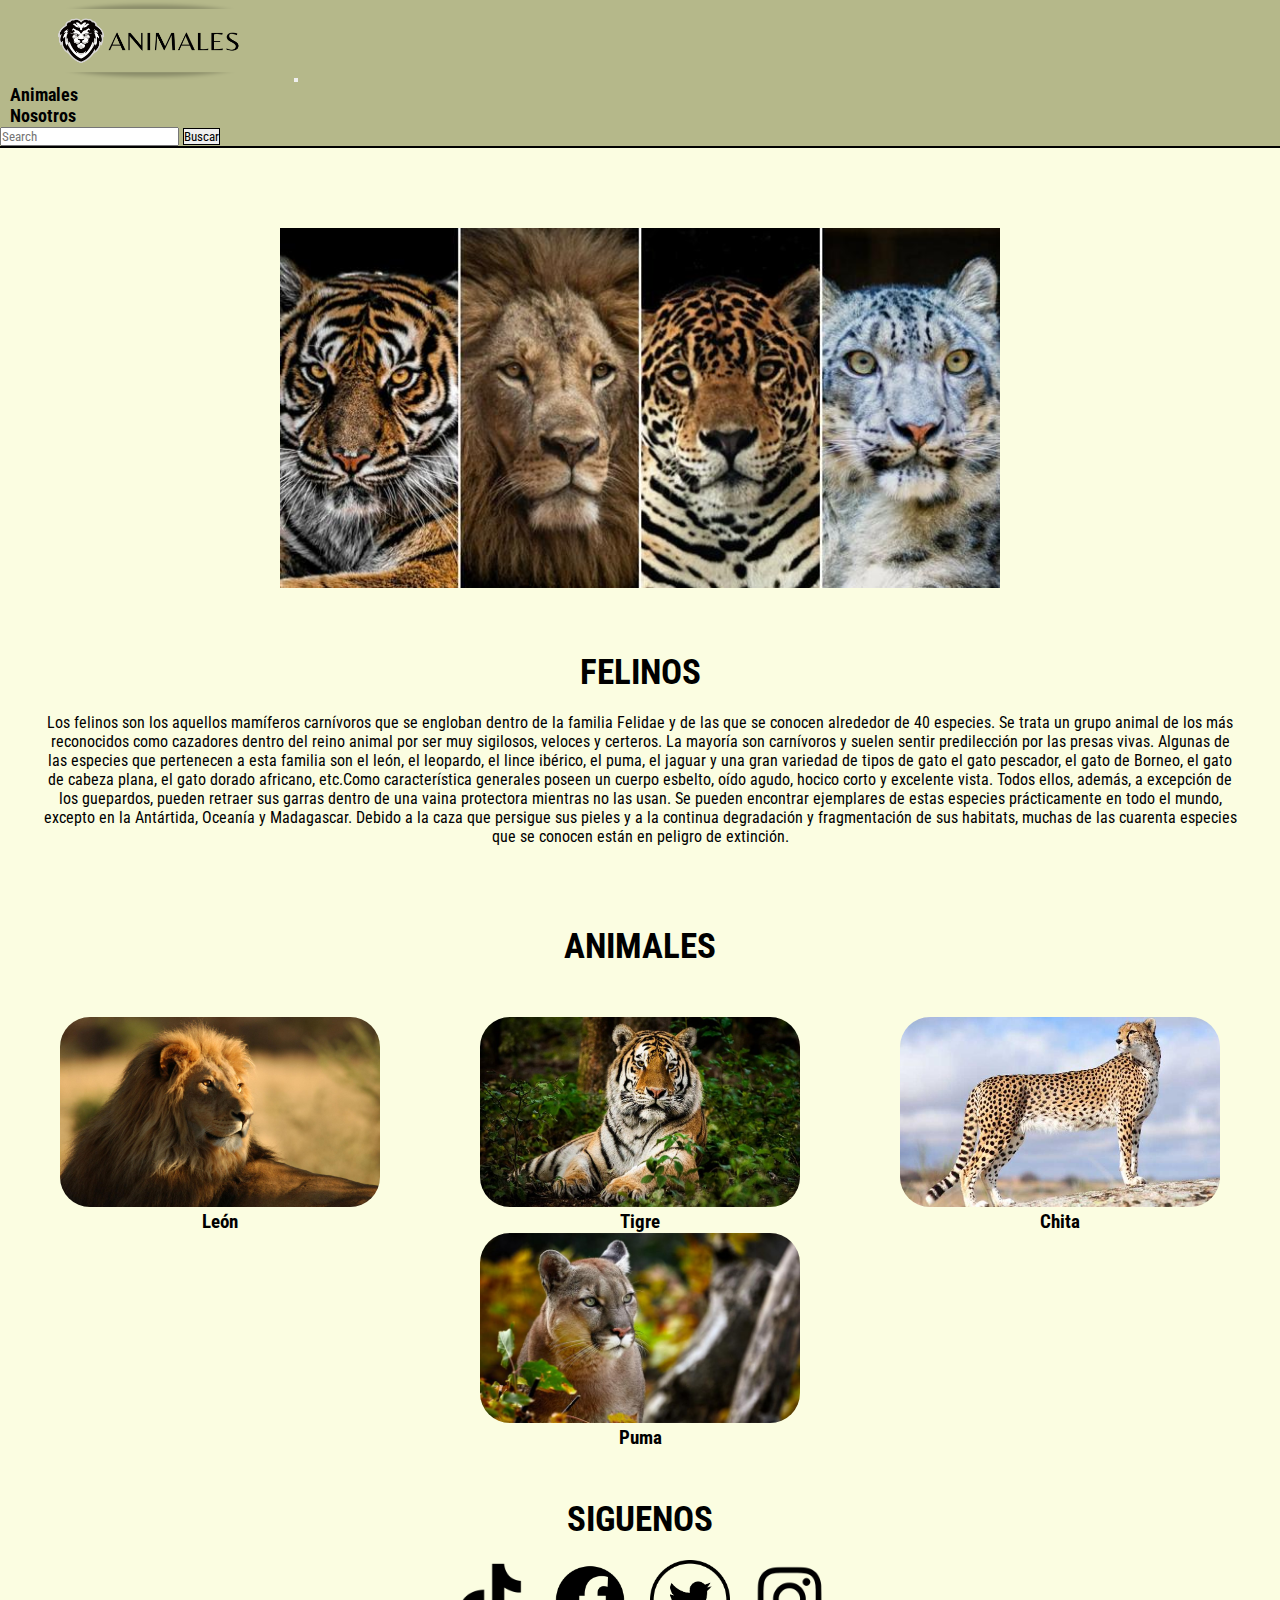
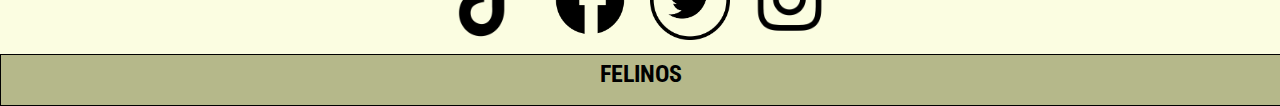
<file: index.html>
<!DOCTYPE html>
<html lang="es">

<head>
    <meta charset="UTF-8">
    <meta http-equiv="X-UA-Compatible" content="IE=edge">
    <meta name="viewport" content="width=device-width, initial-scale=1.0">
    <!----KEYWORDS---->
    <meta name="keywords" content="animales, animal, felinos, leon, tigre, puma, chita, contacto, mamiferos">    
    <!----DESCRIPTION---->
    <meta name="description" content="Este sitio te brindará información acerca de animales salvajes, los cuales pertenecen a la familia de los felinos, ellos son: León, Chita, Puma y Tigre">
    <!----PROTOCOLO OPEN GRAPH---->
    <!----TYPE---->
    <meta property="og:type" content="Web site">
    <!----TITLE---->
    <meta property="og:title" content="Animales | Información de distintos Felinos">
    <!----URTL---->
    <meta property="og:url" content="https://infofelinos.netlify.app/">
    <!----IMAGE---->
    <meta property="og:image" content="https://infofelinos.netlify.app/img/logo.png">
    <!----DESCRIPTION---->
    <meta property="og:description" content="Este sitio te brindará información acerca de animales salvajes, los cuales pertenecen a la familia de los felinos, ellos son: León, Chita, Puma y Tigre">
    <!----FAVICON---->
    <link rel="shortcut icon" href="./img/favicon.ico" type="image/x-icon">
    <!----bootstrap---->
    <link href="https://cdn.jsdelivr.net/npm/bootstrap@5.0.2/dist/css/bootstrap.min.css" rel="stylesheet"
        integrity="sha384-EVSTQN3/azprG1Anm3QDgpJLIm9Nao0Yz1ztcQTwFspd3yD65VohhpuuCOmLASjC" crossorigin="anonymous">
    <!--CSS-->
    <link rel="stylesheet" href="./css/estilos.css">
    <title>Felinos</title>
</head>

<body>
    <!--Encabezado, lo de arriba de todo (header)-->
    <header>
        <nav class="navbar navbar-expand-lg navbar-light">
            <div class="container-fluid">
                <img src="./img/logo.png" alt="logo">
                <button class="navbar-toggler" type="button" data-bs-toggle="collapse"
                    data-bs-target="#navbarSupportedContent" aria-controls="navbarSupportedContent"
                    aria-expanded="false" aria-label="Toggle navigation">
                    <span class="navbar-toggler-icon"></span>
                </button>
                <div class="collapse navbar-collapse" id="navbarSupportedContent">
                    <ul class="navbar-nav me-auto mb-2 mb-lg-0">
                        <li class="nav-item">
                            <a class="nav-link active" aria-current="page" href="#animales">Animales</a>
                        </li>
                        <li class="nav-item">
                            <a class="nav-link active" aria-current="page" href="#nosotros">Nosotros</a>
                        </li>
                    </ul>
                    <form class="d-flex">
                        <input class="form-control me-2" type="search" placeholder="Search" aria-label="Search">
                        <button class="btn boton" type="submit">Buscar</button>
                    </form>
                </div>
            </div>
        </nav>
    </header>
    <!--información principal, desde que termina el header hasta el footer-->
    <main>
        <!--Felinos con la imagen y texto-->
        <section class="hero">
            <img src="./img/felinosSalvajes.jpg" alt="felinos">
            <h1>FELINOS</h1>
            <p>Los felinos son los aquellos mamíferos carnívoros que se engloban dentro de la familia Felidae y de las
                que se conocen alrededor de 40 especies. Se trata un grupo animal de los más reconocidos como cazadores
                dentro del reino animal por ser muy sigilosos, veloces y certeros. La mayoría son carnívoros y suelen
                sentir predilección por las presas vivas. Algunas de las especies que pertenecen a esta familia son el
                león, el leopardo, el lince ibérico, el puma, el jaguar y una gran variedad de tipos de gato el gato
                pescador, el gato de Borneo, el gato de cabeza plana, el gato dorado africano, etc.Como característica
                generales poseen un cuerpo esbelto, oído agudo, hocico corto y excelente vista. Todos ellos, además, a
                excepción de los guepardos, pueden retraer sus garras dentro de una vaina protectora mientras no las
                usan. Se pueden encontrar ejemplares de estas especies prácticamente en todo el mundo, excepto en la
                Antártida, Oceanía y Madagascar. Debido a la caza que persigue sus pieles y a la continua degradación y
                fragmentación de sus habitats, muchas de las cuarenta especies que se conocen están en peligro de
                extinción.</p>
        </section>

        <!--tipos de felinos-->
        <section id="animales" class="fotosAnimales">
            <h2>ANIMALES</h2>
            <div class="animalesFlex">
                <div>
                    <a href="./page/leon.html"><img src="./img/1-leon.jpeg" alt="leon"><h3>León</h3></a>
                </div>
                <div>
                    <a href="./page/tigre.html"><img src="./img/tigre.jpg" alt="tigre"><h3>Tigre</h3></a>
                </div>
                <div>
                    <a href="./page/chita.html"><img src="./img/chita.jpg" alt="chita"><h3>Chita</h3></a>
                </div>
                <div>
                    <a href="./page/puma.html"><img src="./img/puma.jpg" alt="puma"><h3>Puma</h3></a>
                </div>
            </div>

        </section>

        <!--contacto-->


        <!--nosotros-->
        <section id="nosotros" class="nosotros">
            <h2>SIGUENOS</h2>
            <div class="flexNos">
                <div><a href="" target="_blank"><img src="./img/TikTok.png" alt="tiktok"></a></div>
                <div><a href="" target="_blank"><img src="./img/facebook.png" alt="facebook"></a></div>
                <div><a href="" target="_blank"><img src="./img/twitter.png" alt="twitter"></a></div>
                <div><a href="" target="_blank"><img src="./img/instagram.png" alt="instagram"></a></div>
            </div>
        </section>

    </main>


    <footer>
        <h2>FELINOS</h2>
    </footer>
    <!--JavaScript-->
    <script src="https://cdn.jsdelivr.net/npm/bootstrap@5.0.2/dist/js/bootstrap.bundle.min.js"
        integrity="sha384-MrcW6ZMFYlzcLA8Nl+NtUVF0sA7MsXsP1UyJoMp4YLEuNSfAP+JcXn/tWtIaxVXM"
        crossorigin="anonymous"></script>
</body>

</html>
</file>
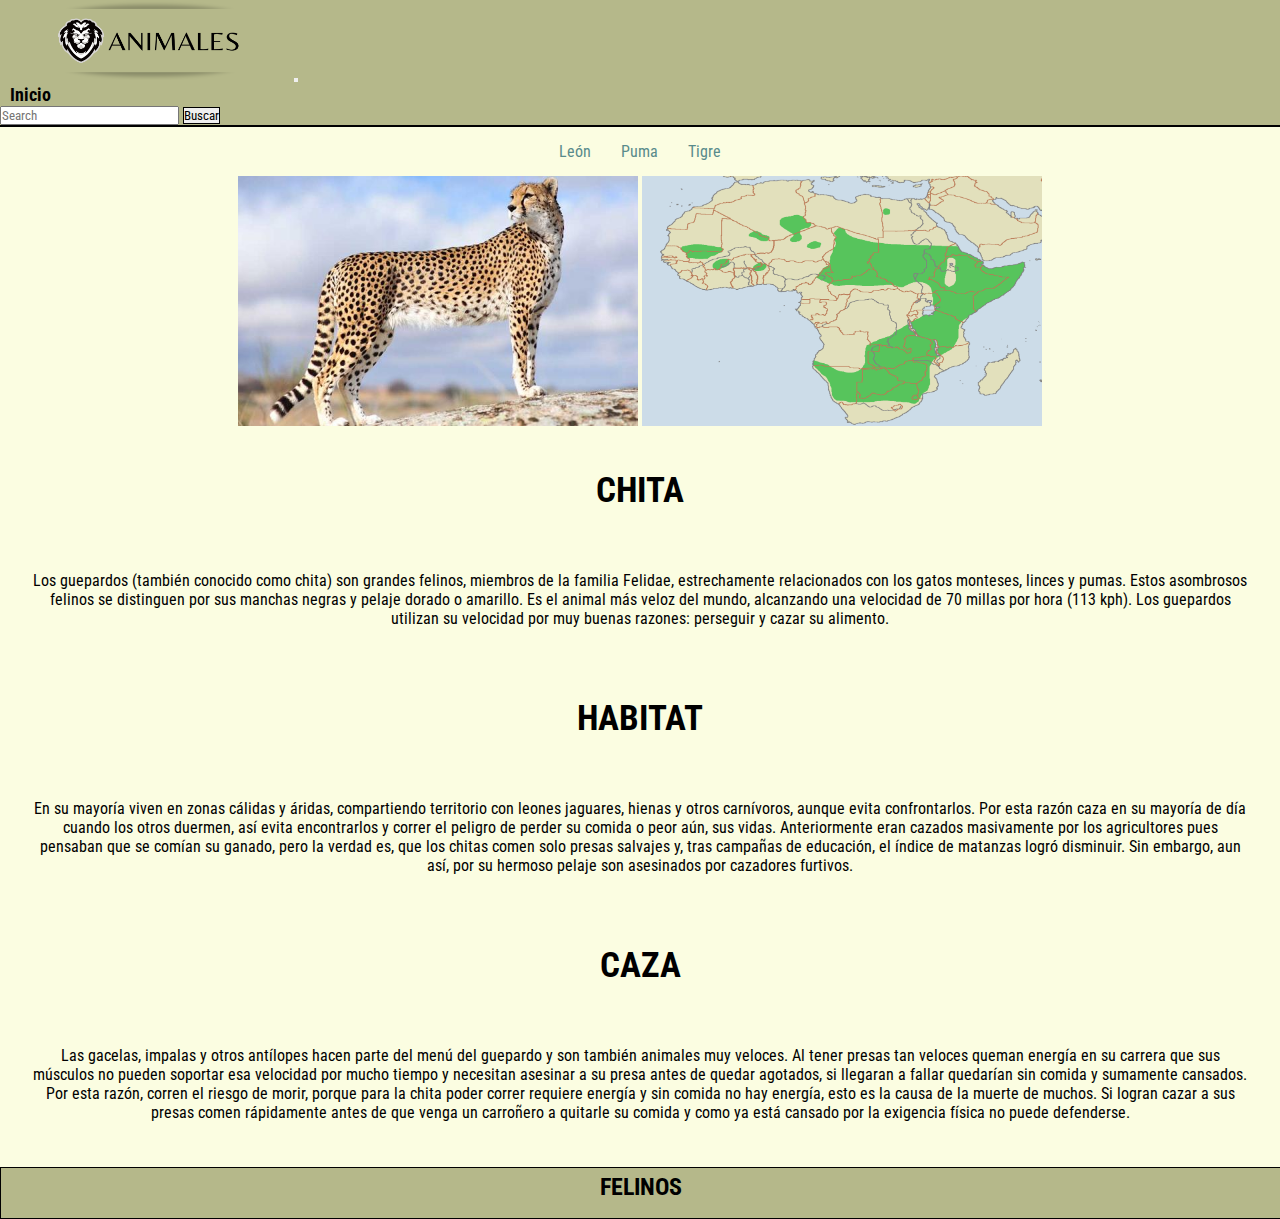
<file: page/chita.html>
<!DOCTYPE html>
<html lang="es">
<head>
    <meta charset="UTF-8">
    <meta http-equiv="X-UA-Compatible" content="IE=edge">
    <meta name="viewport" content="width=device-width, initial-scale=1.0">
    <!----KEYWORDS---->
    <meta name="keywords" content="animales, animal, felinos, leon, tigre, puma, chita, contacto, mamiferos, habitat, galeria, fotos">    
    <!----DESCRIPTION---->
    <meta name="description" content="Este sitio te brindará información acerca de la Chita, conociendo su hábitat natural y su formas de caza.">
    <!----PROTOCOLO OPEN GRAPH---->
    <!----TYPE---->
    <meta property="og:type" content="Web site">
    <!----TITLE---->
    <meta property="og:title" content="Animales | Información de distintos Felinos">
    <!----URTL---->
    <meta property="og:url" content="https://infofelinos.netlify.app/">
    <!----IMAGE---->
    <meta property="og:image" content="https://infofelinos.netlify.app/img/logo.png">
    <!----DESCRIPTION---->
    <meta property="og:description" content="Este sitio te brindará información acerca de la Chita, conociendo su hábitat natural y su formas de caza.">
    <!----FAVICON---->
    <link rel="shortcut icon" href="../img/favicon.ico" type="image/x-icon">
    <!----bootstrap---->  
    <link href="https://cdn.jsdelivr.net/npm/bootstrap@5.0.2/dist/css/bootstrap.min.css" rel="stylesheet" integrity="sha384-EVSTQN3/azprG1Anm3QDgpJLIm9Nao0Yz1ztcQTwFspd3yD65VohhpuuCOmLASjC" crossorigin="anonymous">
    <!--CSS-->
    <link rel="stylesheet" href="../css/estilos.css">
    <title>Chita</title>
</head>
<body>
<header>
    <nav class="navbar navbar-expand-lg navbar-light">
        <div class="container-fluid">
            <img src="../img/logo.png" alt="logo">
            <button class="navbar-toggler" type="button" data-bs-toggle="collapse"
                data-bs-target="#navbarSupportedContent" aria-controls="navbarSupportedContent"
                aria-expanded="false" aria-label="Toggle navigation">
                <span class="navbar-toggler-icon"></span>
            </button>
            <div class="collapse navbar-collapse" id="navbarSupportedContent">
                <ul class="navbar-nav me-auto mb-2 mb-lg-0">
                    <li class="nav-item">
                        <a class="nav-link active" aria-current="page" href="../index.html">Inicio</a>
                    </li>
                </ul>
                <form class="d-flex">
                    <input class="form-control me-2" type="search" placeholder="Search" aria-label="Search">
                    <button class="btn boton" type="submit">Buscar</button>
                </form>
            </div>
        </div>
    </nav>
</header>
    <!--información principal, desde que termina el header hasta el footer-->
    <main>
        <section>
            <ul>
            <li><a href="../page/leon.html" class="tiposAnimales">León</a></li>
            <li><a href="../page/puma.html" class="tiposAnimales">Puma</a></li> 
            <li><a href="../page/tigre.html" class="tiposAnimales">Tigre</a></li>        
            </ul>
        </section>
        <!--Felinos con la imagen y texto-->
        
        <section>
            <div class="imgChita">
                    <img src="../img/chita.jpg" alt="chita">
                    <img src="../img/habitatChita.png" alt="">   
            </div>
                <div class="infoChita">
                <h1>CHITA</h1>
                <p>Los guepardos (también conocido como chita) son grandes felinos, miembros de la familia Felidae, estrechamente relacionados con los gatos monteses, linces y pumas. Estos asombrosos felinos se distinguen por sus manchas negras y pelaje dorado o amarillo.
                Es el animal más veloz del mundo, alcanzando una velocidad de 70 millas por hora (113 kph). Los guepardos utilizan su velocidad por muy buenas razones: perseguir y cazar su alimento.
                </p>

                <h2>HABITAT</h2>
                <p>En su mayoría viven en zonas cálidas y áridas, compartiendo territorio con leones jaguares, hienas y otros carnívoros, aunque evita confrontarlos. Por esta razón caza en su mayoría de día cuando los otros duermen, así evita encontrarlos y correr el peligro de perder su comida o peor aún, sus vidas.
                Anteriormente eran cazados masivamente por los agricultores pues pensaban que se comían su ganado, pero la verdad es, que los chitas comen solo presas salvajes y, tras campañas de educación, el índice de matanzas logró disminuir. Sin embargo, aun así, por su hermoso pelaje son asesinados por cazadores furtivos.
                </p>

                <h2>CAZA</h2>
                <p>Las gacelas, impalas y otros antílopes hacen parte del menú del guepardo y son también animales muy veloces.
                Al tener presas tan veloces queman energía en su carrera que sus músculos no pueden soportar esa velocidad por mucho tiempo y necesitan asesinar a su presa antes de quedar agotados, si llegaran a fallar quedarían sin comida y sumamente cansados.
                Por esta razón, corren el riesgo de morir, porque para la chita poder correr requiere energía y sin comida no hay energía, esto es la causa de la muerte de muchos. Si logran cazar a sus presas comen rápidamente antes de que venga un carroñero a quitarle su comida y como ya está cansado por la exigencia física no puede defenderse.
                </p>
            </div>


        </section>

    <!--parte final, donde hay logo, redes sociales, etc, etc-->
    <footer>
        <h2>FELINOS</h2>
    </footer>
            <!--JavaScript-->
    <script src="https://cdn.jsdelivr.net/npm/bootstrap@5.0.2/dist/js/bootstrap.bundle.min.js" integrity="sha384-MrcW6ZMFYlzcLA8Nl+NtUVF0sA7MsXsP1UyJoMp4YLEuNSfAP+JcXn/tWtIaxVXM" crossorigin="anonymous"></script>
</body>
</html>
</file>
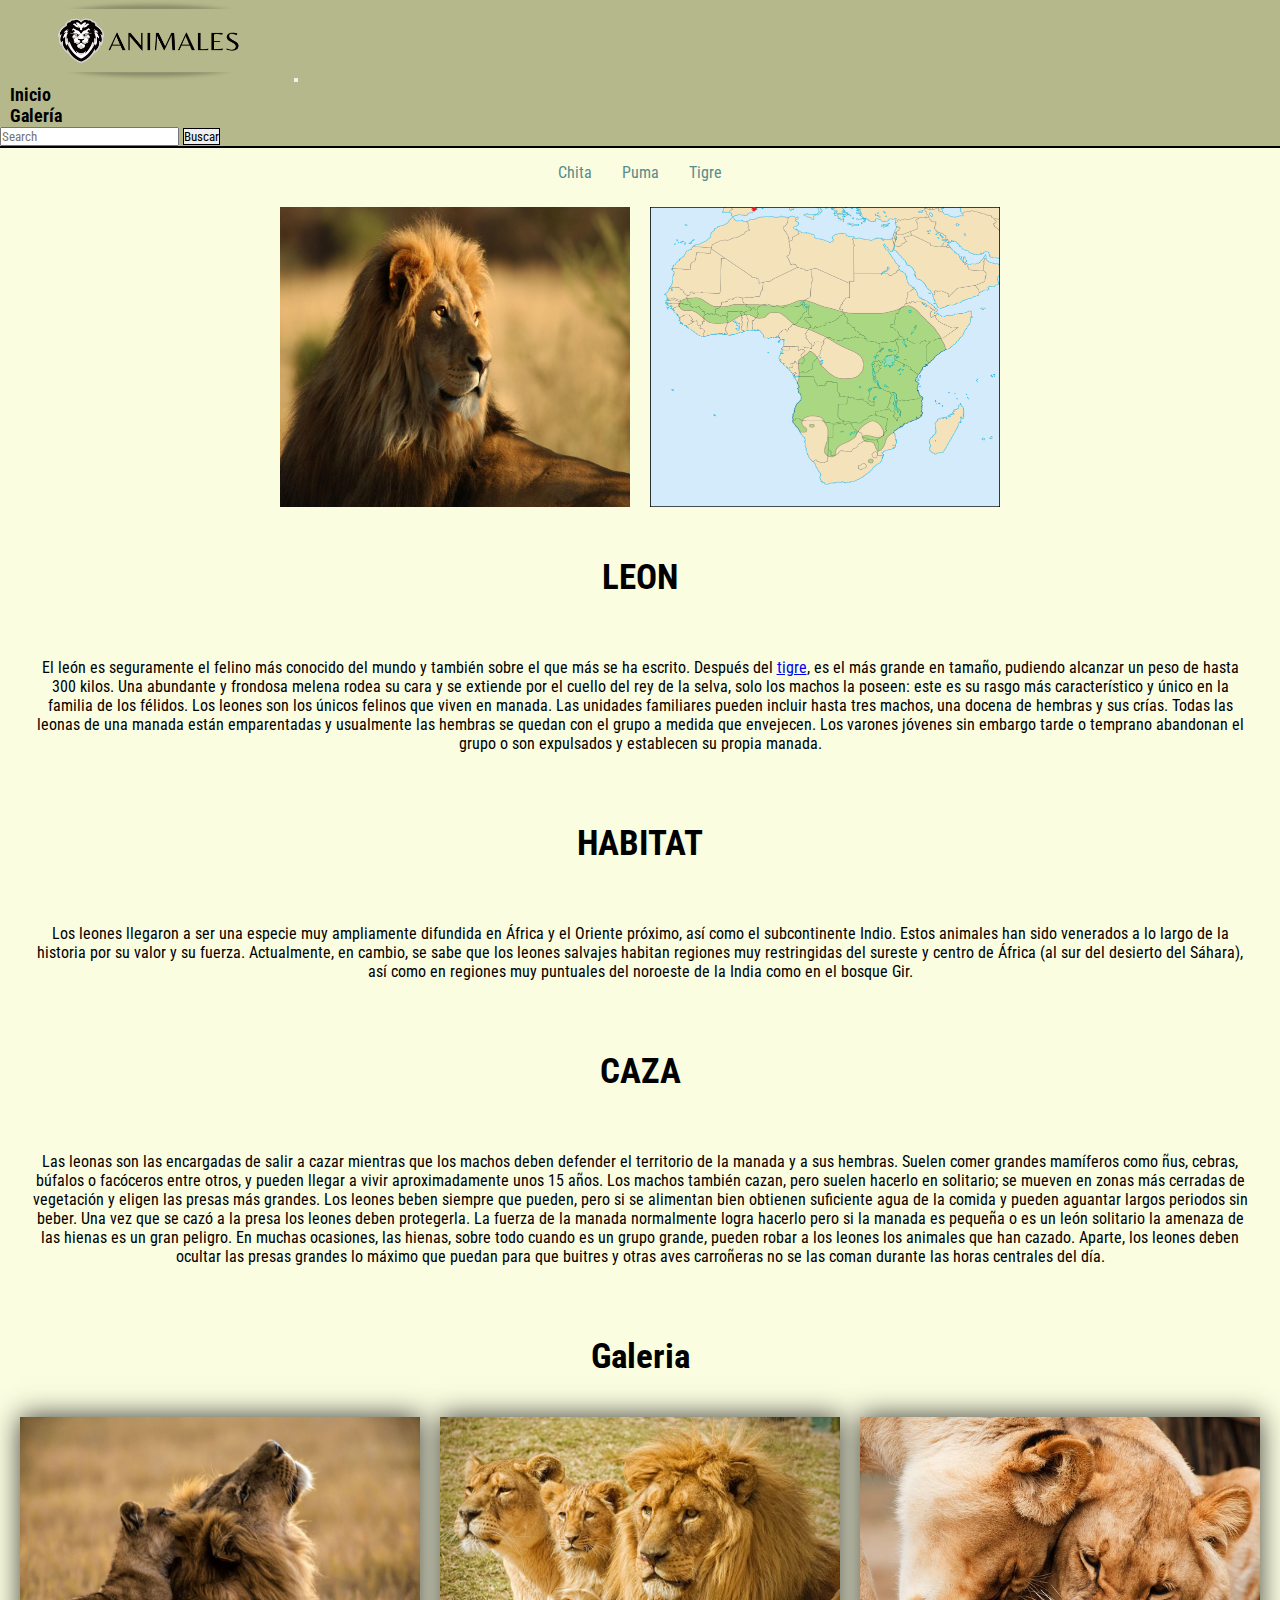
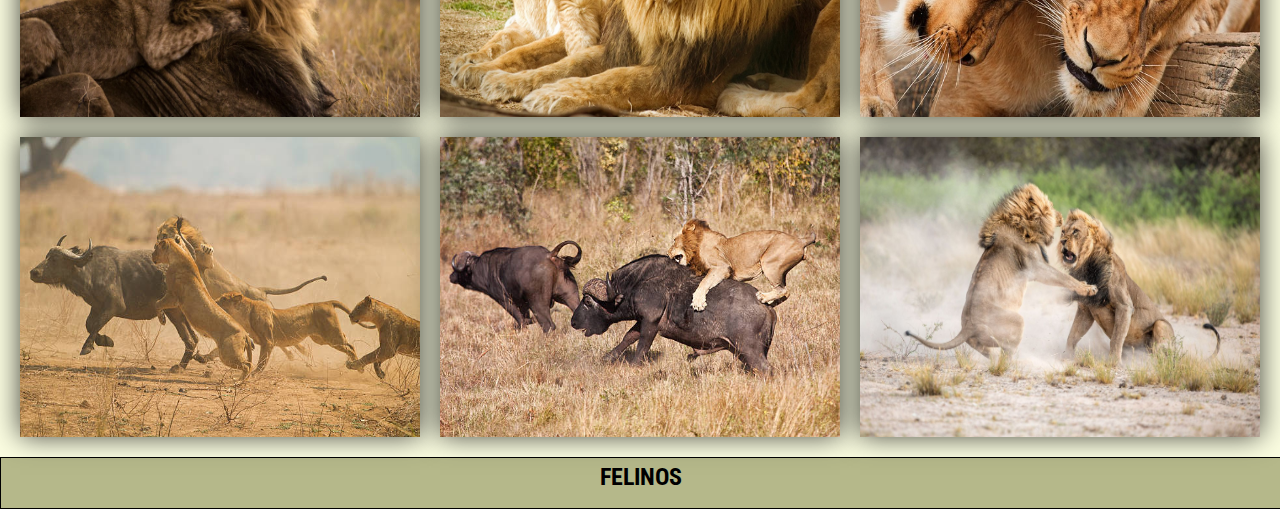
<file: page/leon.html>
<!DOCTYPE html>
<html lang="es">
<head>
    <meta charset="UTF-8">
    <meta http-equiv="X-UA-Compatible" content="IE=edge">
    <meta name="viewport" content="width=device-width, initial-scale=1.0">
    <!----KEYWORDS---->
    <meta name="keywords" content="animales, animal, felinos, leon, tigre, puma, chita, contacto, mamiferos, habitat, galeria, fotos">    
    <!----DESCRIPTION---->
    <meta name="description" content="Este sitio te brindará información acerca de los Leones, conociendo su hábitat natural y su formas de caza.">
    <!----PROTOCOLO OPEN GRAPH---->
    <!----TYPE---->
    <meta property="og:type" content="Web site">
    <!----TITLE---->
    <meta property="og:title" content="Animales | Información de distintos Felinos">
    <!----URTL---->
    <meta property="og:url" content="https://infofelinos.netlify.app/">
    <!----IMAGE---->
    <meta property="og:image" content="https://infofelinos.netlify.app/img/logo.png">
    <!----DESCRIPTION---->
    <meta property="og:description" content="Este sitio te brindará información acerca de los Leones, conociendo su hábitat natural y su formas de caza.">
    <!----FAVICON---->
    <link rel="shortcut icon" href="../img/favicon.ico" type="image/x-icon">
    <!----bootstrap---->  
    <link href="https://cdn.jsdelivr.net/npm/bootstrap@5.0.2/dist/css/bootstrap.min.css" rel="stylesheet" integrity="sha384-EVSTQN3/azprG1Anm3QDgpJLIm9Nao0Yz1ztcQTwFspd3yD65VohhpuuCOmLASjC" crossorigin="anonymous">
    <!--CSS-->
    <link rel="stylesheet" href="../css/estilos.css">
    <title>León</title>
</head>
<body>
<header>
    <nav class="navbar navbar-expand-lg navbar-light">
        <div class="container-fluid">
            <img src="../img/logo.png" alt="logo">
            <button class="navbar-toggler" type="button" data-bs-toggle="collapse"
                data-bs-target="#navbarSupportedContent" aria-controls="navbarSupportedContent"
                aria-expanded="false" aria-label="Toggle navigation">
                <span class="navbar-toggler-icon"></span>
            </button>
            <div class="collapse navbar-collapse" id="navbarSupportedContent">
                <ul class="navbar-nav me-auto mb-2 mb-lg-0">
                    <li class="nav-item">
                        <a class="nav-link active" aria-current="page" href="../index.html">Inicio</a>
                    </li>
                    <li class="nav-item">
                        <a class="nav-link active" aria-current="page" href="#galeriaLeon">Galería</a>
                    </li>
                </ul>
                <form class="d-flex">
                    <input class="form-control me-2" type="search" placeholder="Search" aria-label="Search">
                    <button class="btn boton" type="submit">Buscar</button>
                </form>
            </div>
        </div>
    </nav>
</header>
    <!--información principal, desde que termina el header hasta el footer-->
    <main>
        <section>
            <ul>
            <li><a href="../page/chita.html" class="tiposAnimales">Chita</a></li>
            <li><a href="../page/puma.html" class="tiposAnimales">Puma</a></li> 
            <li><a href="../page/tigre.html" class="tiposAnimales">Tigre</a></li>        
            </ul>
        </section>
        <!--Felinos con la imagen y texto-->
        
        <section>
            <div class="imgLeon">
                    <img src="../img/1-leon.jpeg" alt="">
                    <img src="../img/habitat-leon.png" alt="">   

            </div>
                <div class="infoLeon">
                <h1>LEON</h1>
                <p>El león es seguramente el felino más conocido del mundo y también sobre el que más se ha escrito. Después del <a href="./tigre.html">tigre</a>, es el más grande en tamaño, pudiendo alcanzar un peso de hasta 300 kilos.
                Una abundante y frondosa melena rodea su cara y se extiende por el cuello del rey de la selva, solo los machos la poseen: este es su rasgo más característico y único en la familia de los félidos.
                Los leones son los únicos felinos que viven en manada. Las unidades familiares pueden incluir hasta tres machos, una docena de hembras y sus crías. Todas las leonas de una manada están emparentadas y usualmente las hembras se quedan con el grupo a medida que envejecen. Los varones jóvenes sin embargo tarde o temprano abandonan el grupo o son expulsados y establecen su propia manada.</p>

                <h2>HABITAT</h2>
                <p>Los leones llegaron a ser una especie muy ampliamente difundida en África y el Oriente próximo, así como el subcontinente Indio. Estos animales han sido venerados a lo largo de la historia por su valor y su fuerza. Actualmente, en cambio, se sabe que los leones salvajes habitan regiones muy restringidas del sureste y centro de África (al sur del desierto del Sáhara), así como en regiones muy puntuales del noroeste de la India como en el bosque Gir.
                </p>

                <h2>CAZA</h2>
                <p>Las leonas son las encargadas de salir a cazar mientras que los machos deben defender el territorio de la manada y a sus hembras. Suelen comer grandes mamíferos como ñus, cebras, búfalos o facóceros entre otros, y pueden llegar a vivir aproximadamente unos 15 años.
                Los machos también cazan, pero suelen hacerlo en solitario; se mueven en zonas más cerradas de vegetación y eligen las presas más grandes. Los leones beben siempre que pueden, pero si se alimentan bien obtienen suficiente agua de la comida y pueden aguantar largos periodos sin beber.
                Una vez que se cazó a la presa los leones deben protegerla. La fuerza de la manada normalmente logra hacerlo pero si la manada es pequeña o es un león solitario la amenaza de las hienas es un gran peligro. En muchas ocasiones, las hienas, sobre todo cuando es un grupo grande, pueden robar a los leones los animales que han cazado. Aparte, los leones deben ocultar las presas grandes lo máximo que puedan para que buitres y otras aves carroñeras no se las coman durante las horas centrales del día.
                </p>
            </div>
        </section>
        <section class="galeria" id="galeriaLeon">
            <h2>Galeria</h2>
            <div class="gridGaleria">

                <div class="gridItem">
                    <img src="../img/2-leon.jpg" alt="">
                </div>
                <div class="gridItem">
                    <img src="../img/3-leon.jpg" alt="">
                </div>

                <div class="gridItem">
                    <img src="../img/4-leon.jpg" alt="">
                </div>
                <div class="gridItem">
                    <img src="../img/5-leon.jpg" alt="">
                </div>
                <div class="gridItem">
                    <img src="../img/6-leon.jpg" alt="">
                </div>

                <div class="gridItem">
                    <img src="../img/7-leon.jpg" alt="">
                </div>
            </div>
        </section>
    <!--parte final, donde hay logo, redes sociales, etc, etc-->
    <footer>
        <h2>FELINOS</h2>
    </footer>
            <!--JavaScript-->
    <script src="https://cdn.jsdelivr.net/npm/bootstrap@5.0.2/dist/js/bootstrap.bundle.min.js" integrity="sha384-MrcW6ZMFYlzcLA8Nl+NtUVF0sA7MsXsP1UyJoMp4YLEuNSfAP+JcXn/tWtIaxVXM" crossorigin="anonymous"></script>
</body>
</html>
</file>
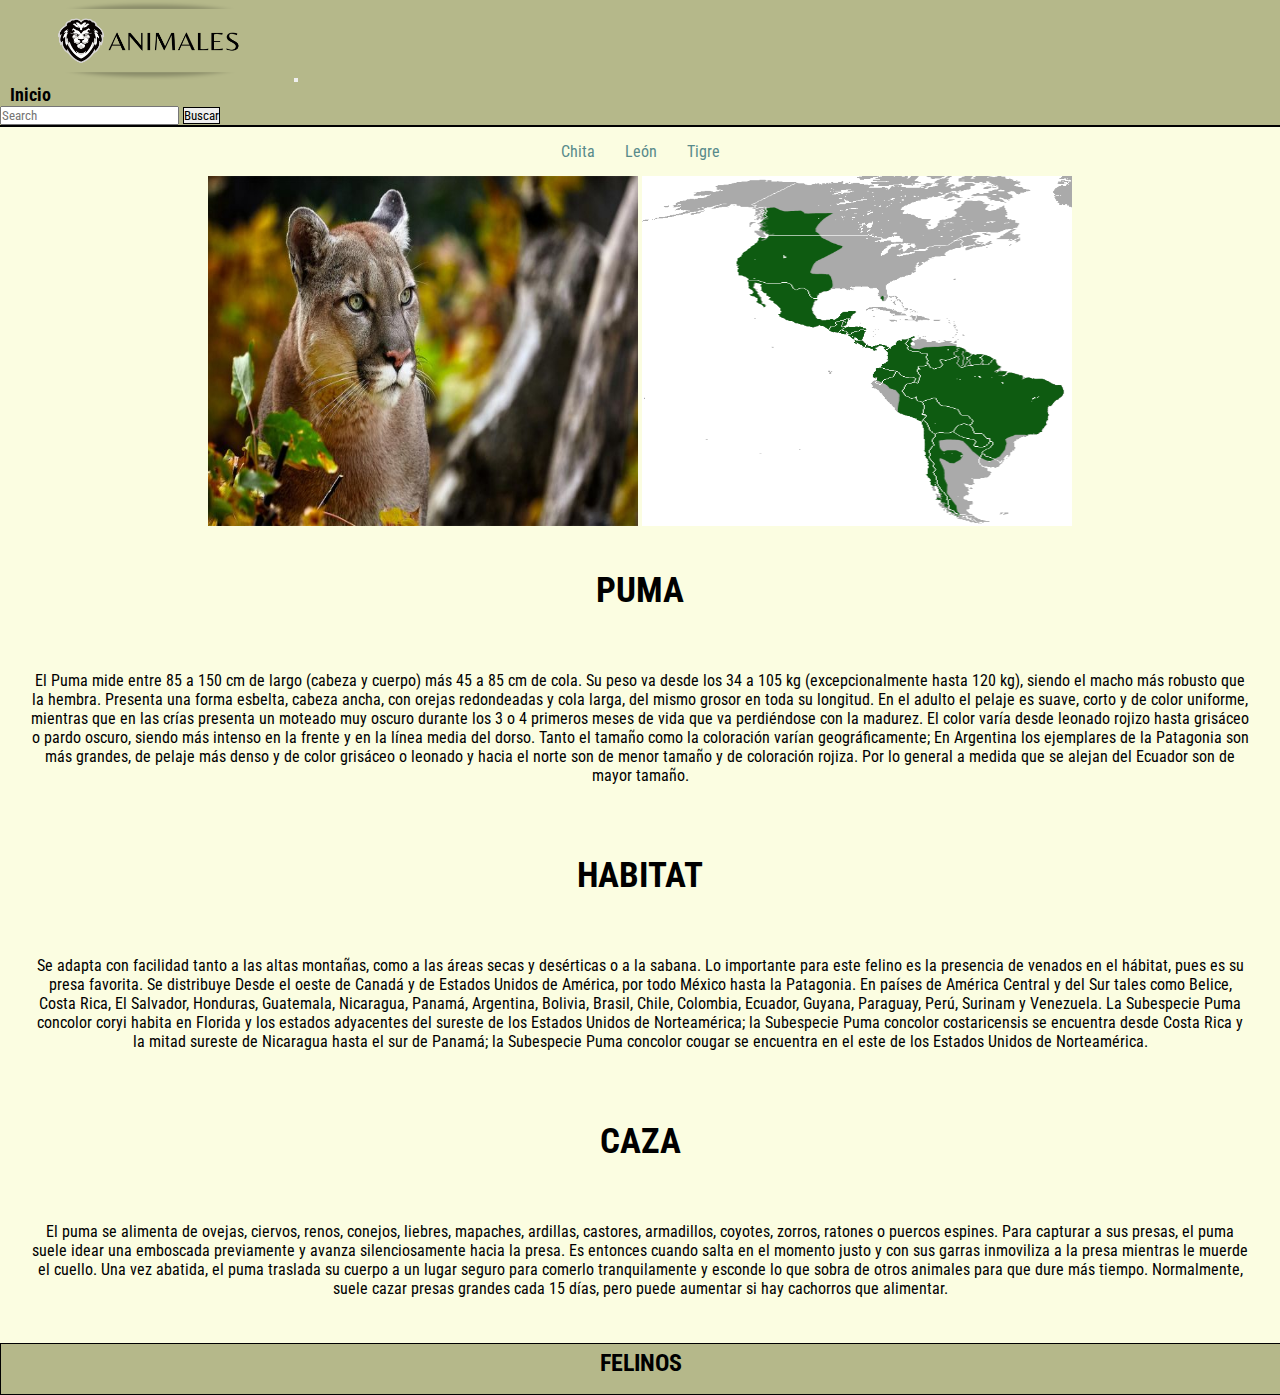
<file: page/puma.html>
<!DOCTYPE html>
<html lang="es">
<head>
    <meta charset="UTF-8">
    <meta http-equiv="X-UA-Compatible" content="IE=edge">
    <meta name="viewport" content="width=device-width, initial-scale=1.0">
    <!----KEYWORDS---->
    <meta name="keywords" content="animales, animal, felinos, leon, tigre, puma, chita, contacto, mamiferos, habitat, galeria, fotos">    
    <!----DESCRIPTION---->
    <meta name="description" content="Este sitio te brindará información acerca del Puma, conociendo su hábitat natural y su formas de caza.">
    <!----PROTOCOLO OPEN GRAPH---->
    <!----TYPE---->
    <meta property="og:type" content="Web site">
    <!----TITLE---->
    <meta property="og:title" content="Animales | Información de distintos Felinos">
    <!----URTL---->
    <meta property="og:url" content="https://infofelinos.netlify.app/">
    <!----IMAGE---->
    <meta property="og:image" content="https://infofelinos.netlify.app/img/logo.png">
    <!----DESCRIPTION---->
    <meta property="og:description" content="Este sitio te brindará información acerca del Puma, conociendo su hábitat natural y su formas de caza.">
    <!----FAVICON---->
    <link rel="shortcut icon" href="../img/favicon.ico" type="image/x-icon">
    <!----bootstrap---->  
    <link href="https://cdn.jsdelivr.net/npm/bootstrap@5.0.2/dist/css/bootstrap.min.css" rel="stylesheet" integrity="sha384-EVSTQN3/azprG1Anm3QDgpJLIm9Nao0Yz1ztcQTwFspd3yD65VohhpuuCOmLASjC" crossorigin="anonymous">
    <!--CSS-->
    <link rel="stylesheet" href="../css/estilos.css">
    <title>Puma</title>
</head>
<body>
<header>
    <nav class="navbar navbar-expand-lg navbar-light">
        <div class="container-fluid">
            <img src="../img/logo.png" alt="logo">
            <button class="navbar-toggler" type="button" data-bs-toggle="collapse"
                data-bs-target="#navbarSupportedContent" aria-controls="navbarSupportedContent"
                aria-expanded="false" aria-label="Toggle navigation">
                <span class="navbar-toggler-icon"></span>
            </button>
            <div class="collapse navbar-collapse" id="navbarSupportedContent">
                <ul class="navbar-nav me-auto mb-2 mb-lg-0">
                    <li class="nav-item">
                        <a class="nav-link active" aria-current="page" href="../index.html">Inicio</a>
                    </li>
                </ul>
                <form class="d-flex">
                    <input class="form-control me-2" type="search" placeholder="Search" aria-label="Search">
                    <button class="btn boton" type="submit">Buscar</button>
                </form>
            </div>
        </div>
    </nav>
</header>
    <!--información principal, desde que termina el header hasta el footer-->
    <main>
        <section>
            <ul>
            <li><a href="../page/chita.html" class="tiposAnimales">Chita</a></li> 
            <li><a href="../page/leon.html" class="tiposAnimales">León</a></li>
            <li><a href="../page/tigre.html" class="tiposAnimales">Tigre</a></li>        
            </ul>
        </section>
        <!--Felinos con la imagen y texto-->
        
        <section>
            <div class="imgPuma">
                    <img src="../img/puma.jpg" alt="Puma">
                    <img src="../img/habitatPuma.png" alt="">   
            </div>
                <div class="infoPuma">
                <h1>PUMA</h1>
                <p>El Puma mide entre 85 a 150 cm de largo (cabeza y cuerpo) más 45 a 85 cm de cola. Su peso va desde los 34 a 105 kg (excepcionalmente hasta 120 kg), siendo el macho más robusto que la hembra.
                Presenta una forma esbelta, cabeza ancha, con orejas redondeadas y cola larga, del mismo grosor en toda su longitud. En el adulto el pelaje es suave, corto y de color uniforme, mientras que en las crías presenta un moteado muy oscuro durante los 3 o 4 primeros meses de vida que va perdiéndose con la madurez. El color varía desde leonado rojizo hasta grisáceo o pardo oscuro, siendo más intenso en la frente y en la línea media del dorso. 
                Tanto el tamaño como la coloración varían geográficamente; En Argentina los ejemplares de la Patagonia son más grandes, de pelaje más denso y de color grisáceo o leonado y hacia el norte son de menor tamaño y de coloración rojiza. Por lo general a medida que se alejan del Ecuador son de mayor tamaño.
                </p>

                <h2>HABITAT</h2>
                <p>Se adapta con facilidad tanto a las altas montañas, como a las áreas secas y desérticas o a la sabana. Lo importante para este felino es la presencia de venados en el hábitat, pues es su presa favorita.
                Se distribuye Desde el oeste de Canadá y de Estados Unidos de América, por todo México hasta la Patagonia. En países de América Central y del Sur tales como Belice, Costa Rica, El Salvador, Honduras, Guatemala, Nicaragua, Panamá, Argentina, Bolivia, Brasil, Chile, Colombia, Ecuador, Guyana, Paraguay, Perú, Surinam y Venezuela. La Subespecie Puma concolor coryi habita en Florida y los estados adyacentes del sureste de los Estados Unidos de Norteamérica; la Subespecie Puma concolor costaricensis se encuentra desde Costa Rica y la mitad sureste de Nicaragua hasta el sur de Panamá; la Subespecie Puma concolor cougar se encuentra en el este de los Estados Unidos de Norteamérica.
                </p>

                <h2>CAZA</h2>
                <p>El puma se alimenta de ovejas, ciervos, renos, conejos, liebres, mapaches, ardillas, castores, armadillos, coyotes, zorros, ratones o puercos espines.
                Para capturar a sus presas, el puma suele idear una emboscada previamente y avanza silenciosamente hacia la presa. Es entonces cuando salta en el momento justo y con sus garras inmoviliza a la presa mientras le muerde el cuello.
                Una vez abatida, el puma traslada su cuerpo a un lugar seguro para comerlo tranquilamente y esconde lo que sobra de otros animales para que dure más tiempo. Normalmente, suele cazar presas grandes cada 15 días, pero puede aumentar si hay cachorros que alimentar.
                    
                </p>
            </div>


        </section>
    <!--parte final, donde hay logo, redes sociales, etc, etc-->
    <footer>
        <h2>FELINOS</h2>
    </footer>
            <!--JavaScript-->
    <script src="https://cdn.jsdelivr.net/npm/bootstrap@5.0.2/dist/js/bootstrap.bundle.min.js" integrity="sha384-MrcW6ZMFYlzcLA8Nl+NtUVF0sA7MsXsP1UyJoMp4YLEuNSfAP+JcXn/tWtIaxVXM" crossorigin="anonymous"></script>
</body>
</html>
</file>
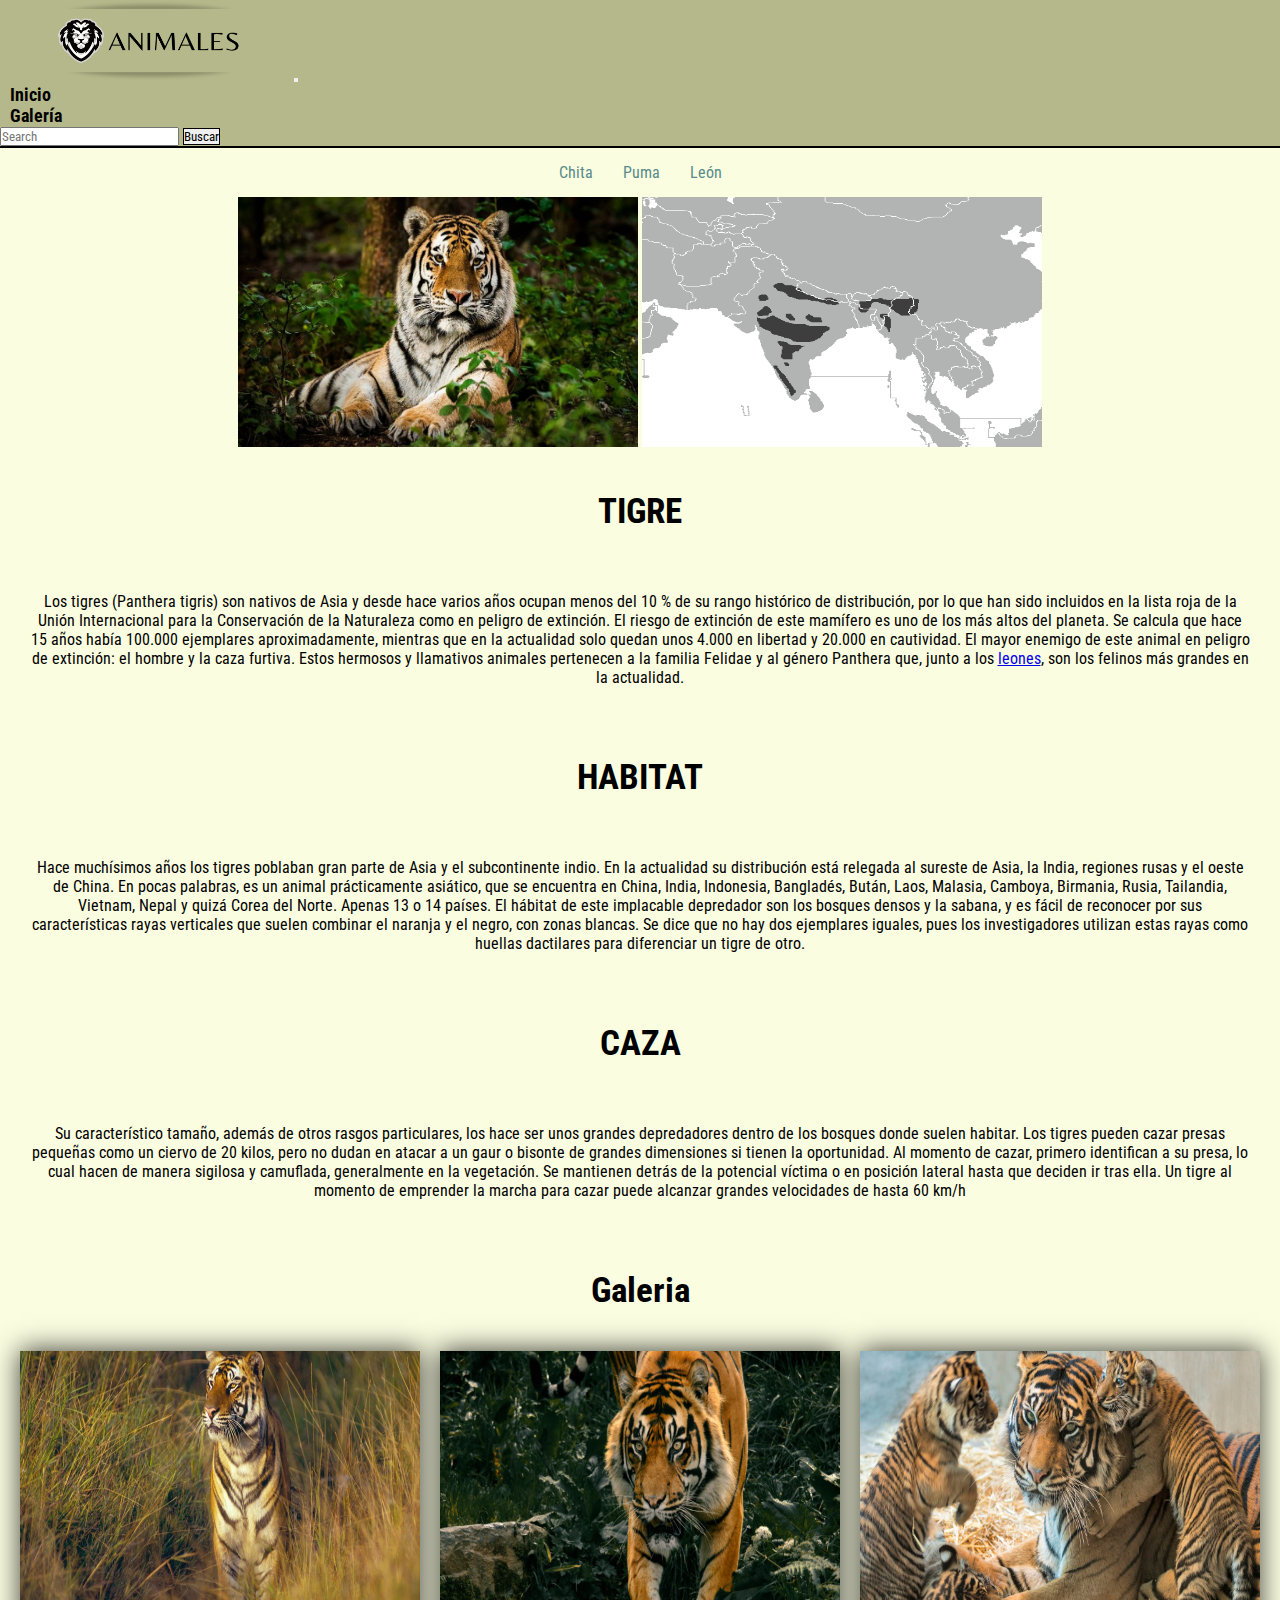
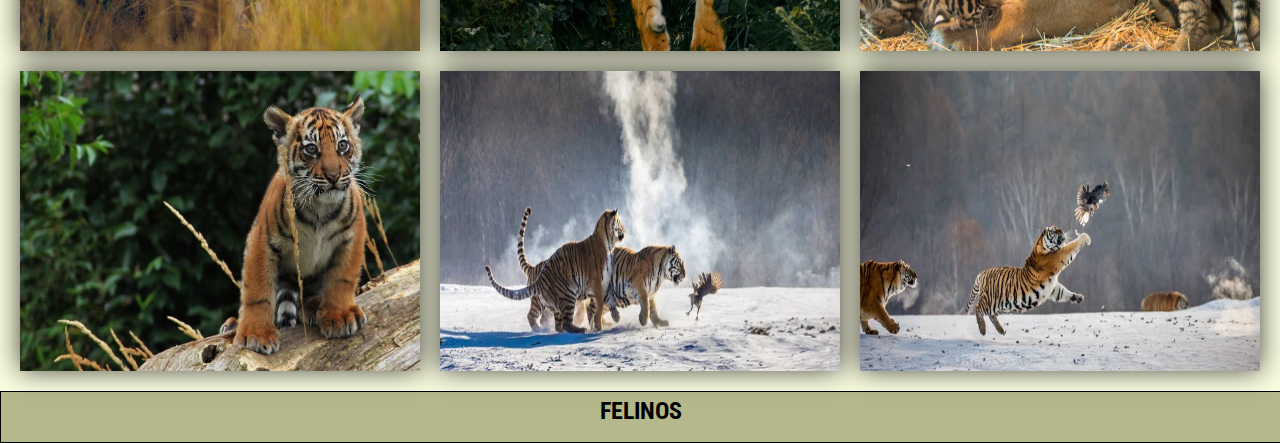
<file: page/tigre.html>
<!DOCTYPE html>
<html lang="es">
<head>
    <meta charset="UTF-8">
    <meta http-equiv="X-UA-Compatible" content="IE=edge">
    <meta name="viewport" content="width=device-width, initial-scale=1.0">
    <!----KEYWORDS---->
    <meta name="keywords" content="animales, animal, felinos, leon, tigre, puma, chita, contacto, mamiferos, habitat, galeria, fotos">    
    <!----DESCRIPTION---->
    <meta name="description" content="Este sitio te brindará información acerca del Tigre, conociendo su hábitat natural y su formas de caza.">
    <!----PROTOCOLO OPEN GRAPH---->
    <!----TYPE---->
    <meta property="og:type" content="Web site">
    <!----TITLE---->
    <meta property="og:title" content="Animales | Información de distintos Felinos">
    <!----URTL---->
    <meta property="og:url" content="https://infofelinos.netlify.app/">
    <!----IMAGE---->
    <meta property="og:image" content="https://infofelinos.netlify.app/img/logo.png">
    <!----DESCRIPTION---->
    <meta property="og:description" content="Este sitio te brindará información acerca del Tigre, conociendo su hábitat natural y su formas de caza.">
    <!----FAVICON---->
    <link rel="shortcut icon" href="../img/favicon.ico" type="image/x-icon">
    <!----bootstrap---->  
    <link href="https://cdn.jsdelivr.net/npm/bootstrap@5.0.2/dist/css/bootstrap.min.css" rel="stylesheet" integrity="sha384-EVSTQN3/azprG1Anm3QDgpJLIm9Nao0Yz1ztcQTwFspd3yD65VohhpuuCOmLASjC" crossorigin="anonymous">
    <!--CSS-->
    <link rel="stylesheet" href="../css/estilos.css">
    <title>Tigre</title>
</head>
<body>
<header>
    <nav class="navbar navbar-expand-lg navbar-light">
        <div class="container-fluid">
            <img src="../img/logo.png" alt="logo">
            <button class="navbar-toggler" type="button" data-bs-toggle="collapse"
                data-bs-target="#navbarSupportedContent" aria-controls="navbarSupportedContent"
                aria-expanded="false" aria-label="Toggle navigation">
                <span class="navbar-toggler-icon"></span>
            </button>
            <div class="collapse navbar-collapse" id="navbarSupportedContent">
                <ul class="navbar-nav me-auto mb-2 mb-lg-0">
                    <li class="nav-item">
                        <a class="nav-link active" aria-current="page" href="../index.html">Inicio</a>
                    </li>
                    <li class="nav-item">
                        <a class="nav-link active" aria-current="page" href="#galeriaTigre">Galería</a>
                    </li>
                </ul>
                <form class="d-flex">
                    <input class="form-control me-2" type="search" placeholder="Search" aria-label="Search">
                    <button class="btn boton" type="submit">Buscar</button>
                </form>
            </div>
        </div>
    </nav>
</header>
    <!--información principal, desde que termina el header hasta el footer-->
    <main>
        <section>
            <ul>
            <li><a href="../page/chita.html" class="tiposAnimales">Chita</a></li>
            <li><a href="../page/puma.html" class="tiposAnimales">Puma</a></li> 
            <li><a href="../page/leon.html" class="tiposAnimales">León</a></li>        
            </ul>
        </section>
        <!--Felinos con la imagen y texto-->
        
        <section>
            <div class="imgTigre">
                    <img src="../img/tigre.jpg" alt="Tigre">
                    <img src="../img/habitatTigre.png" alt="">   
            </div>
                <div class="infoTigre"> 
                <h1>TIGRE</h1>
                <p>Los tigres (Panthera tigris) son nativos de Asia y desde hace varios años ocupan menos del 10 % de su rango histórico de distribución, por lo que han sido incluidos en la lista roja de la Unión Internacional para la Conservación de la Naturaleza como en peligro de extinción. 
                El riesgo de extinción de este mamífero es uno de los más altos del planeta. Se calcula que hace 15 años había 100.000 ejemplares aproximadamente, mientras que en la actualidad solo quedan unos 4.000 en libertad y 20.000 en cautividad. El mayor enemigo de este animal en peligro de extinción: el hombre y la caza furtiva.
                Estos hermosos y llamativos animales pertenecen a la familia Felidae y al género Panthera que, junto a los <a href="../page/leon.html">leones</a>, son los felinos más grandes en la actualidad.</p>

                <h2>HABITAT</h2>
                <p>Hace muchísimos años los tigres poblaban gran parte de Asia y el subcontinente indio. En la actualidad su distribución está relegada al sureste de Asia, la India, regiones rusas y el oeste de China. En pocas palabras, es un animal prácticamente asiático, que se encuentra en China, India, Indonesia, Bangladés, Bután, Laos, Malasia, Camboya, Birmania, Rusia, Tailandia, Vietnam, Nepal y quizá Corea del Norte. Apenas 13 o 14 países.
                El hábitat de este implacable depredador son los bosques densos y la sabana, y es fácil de reconocer por sus características rayas verticales que suelen combinar el naranja y el negro, con zonas blancas. Se dice que no hay dos ejemplares iguales, pues los investigadores utilizan estas rayas como huellas dactilares para diferenciar un tigre de otro. 
                </p>

                <h2>CAZA</h2>
                <p>Su característico tamaño, además de otros rasgos particulares, los hace ser unos grandes depredadores dentro de los bosques donde suelen habitar. 
                Los tigres pueden cazar presas pequeñas como un ciervo de 20 kilos, pero no dudan en atacar a un gaur o bisonte de grandes dimensiones si tienen la oportunidad.
                Al momento de cazar, primero identifican a su presa, lo cual hacen de manera sigilosa y camuflada, generalmente en la vegetación. Se mantienen detrás de la potencial víctima o en posición lateral hasta que deciden ir tras ella. Un tigre al momento de emprender la marcha para cazar puede alcanzar grandes velocidades de hasta 60 km/h
                </p>
            </div>

        </section>

        <section class="galeria" id="galeriaTigre">
            <h2>Galeria</h2>
            <div class="gridGaleria">
                <div class="gridItem">
                    <img src="../img/1-tigre.jpg" alt="">
                </div>
                <div class="gridItem">
                    <img src="../img/2-tigre.jpg" alt="">
                </div>
                <div class="gridItem">
                    <img src="../img/3-tigre.jpg" alt="">
                </div>
                <div class="gridItem">
                    <img src="../img/4-tigre.jpg" alt="">
                </div>
                <div class="gridItem">
                    <img src="../img/5-tigre.jpg" alt="">
                </div>
                <div class="gridItem">
                    <img src="../img/6-tigre.jpg" alt="">
                </div>
            </div>
        </section>
    <!--parte final, donde hay logo, redes sociales, etc, etc-->
    <footer>
        <h2>FELINOS</h2>
    </footer>
            <!--JavaScript-->
    <script src="https://cdn.jsdelivr.net/npm/bootstrap@5.0.2/dist/js/bootstrap.bundle.min.js" integrity="sha384-MrcW6ZMFYlzcLA8Nl+NtUVF0sA7MsXsP1UyJoMp4YLEuNSfAP+JcXn/tWtIaxVXM" crossorigin="anonymous"></script>
</body>
</html>
</file>
<file: css/estilos.css>
@import url("https://fonts.googleapis.com/css2?family=Roboto+Condensed:ital,wght@0,300;0,400;0,700;1,300;1,400;1,700&display=swap");
* {
  margin: 0;
  padding: 0;
  scroll-behavior: smooth;
  font-family: 'Roboto Condensed', sans-serif; }

body {
  background-color: #fbfde1; }

.infoLeon p, .infoChita p, .infoPuma p, .infoTigre p {
  text-align: center;
  margin-top: 20px;
  padding: 30px;
  margin-bottom: 15px; }

/*----HEADER----*/
header {
  border-bottom: 2px solid black;
  background-color: #b5b88a; }
  header nav img {
    width: 200px;
    height: 80px;
    margin: 0px 40px 0px 50px; }
  header nav ul li a {
    text-decoration: none;
    color: black;
    font-weight: bold;
    padding: 10px;
    font-size: 18px; }

.boton {
  border: 1px solid black;
  transition: 0.5s; }
  .boton:hover {
    background-color: #818355; }

/*----MAIN PAGINAS FELINOS----*/
main section ul {
  display: flex;
  justify-content: center;
  align-items: center;
  list-style: none; }
  main section ul li {
    margin: 15px; }
    main section ul li a {
      text-decoration: none;
      color: #588b8b; }

.tiposAnimales {
  transition-duration: 0.5s; }
  .tiposAnimales:hover {
    font-size: 20px;
    border-bottom: 1px solid black; }

/*----MAIN----*/
main section h1 {
  margin-top: 30px;
  font-size: 35px;
  color: black;
  text-align: center;
  padding: 10px;
  margin-bottom: 10px;
  font-weight: bold; }

main section h2 {
  margin-top: 30px;
  font-size: 35px;
  color: black;
  text-align: center;
  padding: 10px;
  margin-bottom: 10px;
  font-weight: bold; }

main .hero {
  text-align: center;
  margin-top: 20px;
  padding: 40px; }
  main .hero img {
    padding: 20px;
    width: 60%; }
    main .hero img h1 {
      margin-top: 20px;
      font-size: 35px; }

.fotosAnimales div img {
  width: 320px;
  height: 190px;
  border-radius: 30px;
  transition-property: all;
  transition-duration: 0.5s; }
  .fotosAnimales div img:hover {
    width: 350px;
    height: 230px; }

.fotosAnimales div a {
  text-decoration: none;
  color: black;
  font-weight: bold;
  text-align: center; }

.animalesFlex {
  display: flex;
  justify-content: space-around;
  align-items: center;
  margin: 40px 10px 40px 10px;
  flex-wrap: wrap; }

/*section (nosotros)*/
.flexNos {
  display: flex;
  justify-content: center;
  align-items: center;
  flex-wrap: wrap; }

.nosotros h2 {
  margin-bottom: 0; }

.nosotros div img {
  /*ancho*/
  width: 80px;
  /*alto*/
  height: 80px;
  padding: 10px; }

/*--------------LEON--------------*/
.imgLeon {
  display: flex;
  justify-content: center;
  align-items: center;
  flex-wrap: wrap; }
  .imgLeon img {
    width: 350px;
    height: 300px;
    margin: 10px; }

/*--------------CHITA--------------*/
.imgChita {
  text-align: center; }
  .imgChita img {
    width: 400px;
    height: 250px; }

/*--------------PUMA--------------*/
.imgPuma {
  text-align: center; }
  .imgPuma img {
    width: 430px;
    height: 350px; }

/*--------------TIGRE--------------*/
.imgTigre {
  text-align: center; }
  .imgTigre img {
    width: 400px;
    height: 250px; }

/*--------------GRIDS--------------*/
.gridGaleria {
  display: grid;
  grid-template-columns: repeat(3, 1fr);
  grid-auto-rows: 300px;
  gap: 20px;
  padding: 20px; }
  .gridGaleria div img {
    width: 100%;
    height: 100%;
    box-shadow: 0px -1px 26px 0px rgba(0, 0, 0, 0.76);
    -webkit-box-shadow: 0px -1px 26px 0px rgba(0, 0, 0, 0.76);
    -moz-box-shadow: 0px -1px 26px 0px rgba(0, 0, 0, 0.76); }

/*----FOOTER----*/
footer {
  background-color: #b5b88a;
  border: 1px solid black;
  width: 100%;
  height: 50px;
  bottom: 0; }
  footer h2 {
    text-align: center;
    padding: 5px; }

/*----MEDIA QUERY----*/
@media screen and (max-width: 950px) {
  .gridGaleria {
    grid-template-columns: repeat(2, 1fr);
    grid-auto-rows: 250px; } }

@media screen and (max-width: 600px) {
  header {
    flex-direction: column; }
    header img {
      margin-left: 0; }
  .hero {
    width: 100%; } }

@media screen and (max-width: 450px) {
  .gridGaleria {
    grid-template-columns: 1fr;
    grid-auto-rows: 250px; }
  .imgLeon img {
    width: 90%;
    margin: 5px; }
  .imgChita img {
    width: 90%;
    margin: 5px; }
  .imgPuma img {
    width: 90%;
    height: 90%;
    margin: 5px; }
  .imgTigre img {
    width: 90%;
    margin: 5px; } }

@media screen and (max-width: 350px) {
  header nav ul {
    flex-direction: column;
    text-align: center; }
    header nav ul li {
      margin: 5px; } }
</file>
